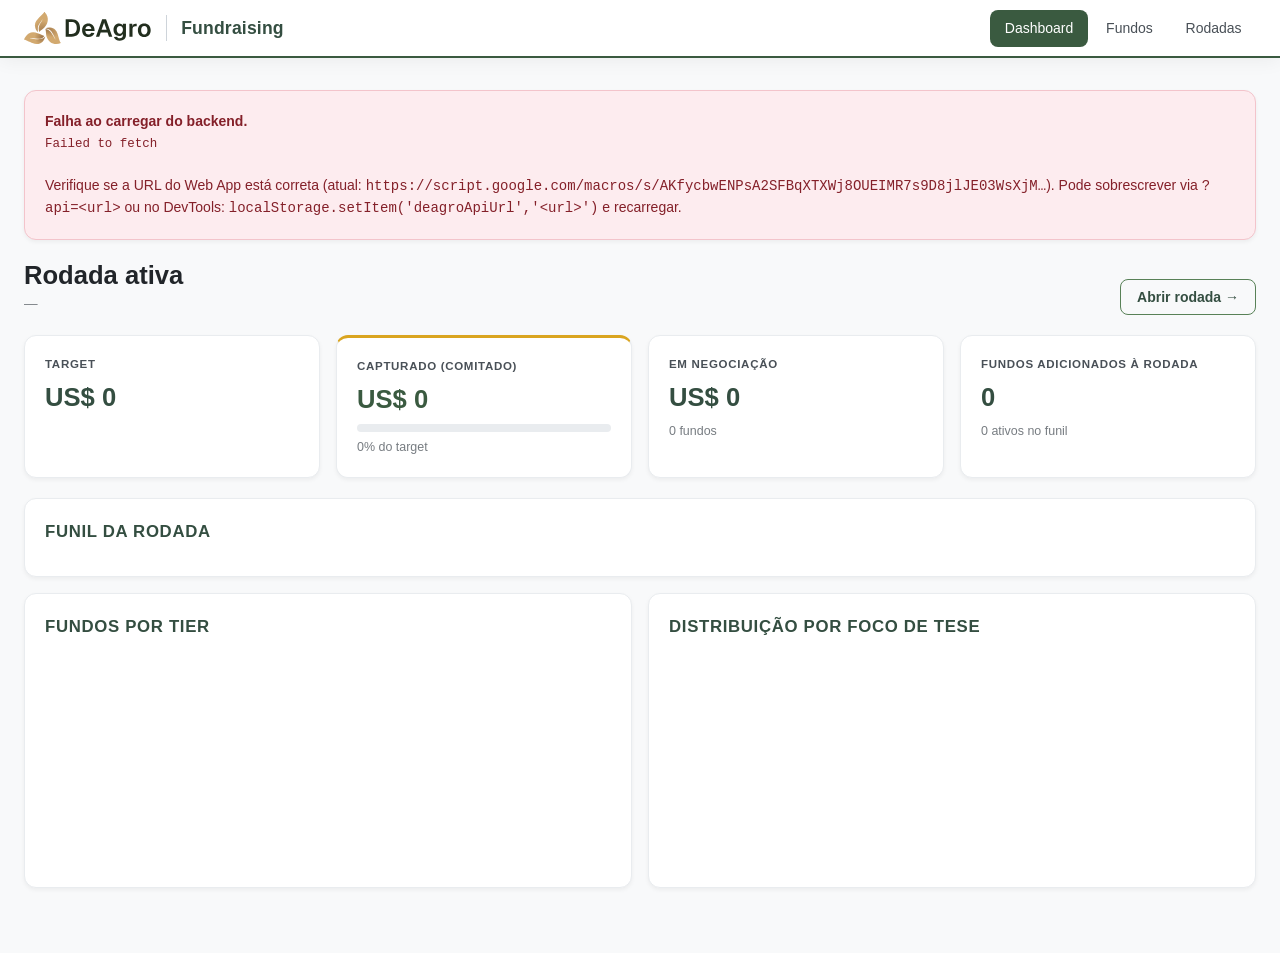
<file: docs/index.html>
<!doctype html>
<html lang="pt-br">
<head>
<meta charset="utf-8" />
<meta name="viewport" content="width=device-width,initial-scale=1" />
<title>DeAgro · Fundraising CRM</title>
<link rel="icon" type="image/svg+xml" href="./assets/favicon.svg" />
<link rel="stylesheet" href="./styles.css" />
</head>
<body>
  <header class="header">
    <div class="container header-content">
      <div class="logo-container">
        <img src="./assets/logo.svg" alt="DeAgro" class="logo-img" />
        <span class="logo-suffix">Fundraising</span>
      </div>
      <nav class="nav-links">
        <a href="#dashboard" class="nav-link active" data-view="dashboard">Dashboard</a>
        <a href="#funds" class="nav-link" data-view="funds">Fundos</a>
        <a href="#rounds" class="nav-link" data-view="rounds">Rodadas</a>
      </nav>
    </div>
  </header>

  <main class="container app">

    <!-- =================== DASHBOARD =================== -->
    <section id="view-dashboard" class="view">
      <div class="view-header">
        <div>
          <h2 id="dash-round-name">Rodada ativa</h2>
          <p class="muted" id="dash-round-meta">—</p>
        </div>
        <button class="btn-ghost" id="dash-open-round">Abrir rodada →</button>
      </div>

      <!-- KPIs principais -->
      <div class="kpi-grid">
        <div class="card kpi">
          <div class="kpi__label">Target</div>
          <div class="kpi__value" id="kpi-target">US$ 0</div>
        </div>
        <div class="card kpi kpi--accent">
          <div class="kpi__label">Capturado (comitado)</div>
          <div class="kpi__value" id="kpi-committed">US$ 0</div>
          <div class="bar bar--sm"><div class="bar__fill" id="kpi-bar"></div></div>
          <div class="kpi__sub muted" id="kpi-pct">0% do target</div>
        </div>
        <div class="card kpi">
          <div class="kpi__label">Em negociação</div>
          <div class="kpi__value" id="kpi-pipeline">US$ 0</div>
          <div class="kpi__sub muted" id="kpi-pipeline-n">0 fundos</div>
        </div>
        <div class="card kpi">
          <div class="kpi__label">Fundos adicionados à rodada</div>
          <div class="kpi__value" id="kpi-universe">0</div>
          <div class="kpi__sub muted" id="kpi-active">0 ativos no funil</div>
        </div>
      </div>

      <!-- Funil (linha inteira) -->
      <div class="card">
        <h3>Funil da rodada</h3>
        <div class="funnel-wrap">
          <div class="funnel-shape" id="funnel-shape"></div>
          <div class="funnel-side" id="funnel-side"></div>
        </div>
      </div>

      <!-- Pizza + Distribuição (mesma linha) -->
      <div class="dash-row dash-row--equal" style="margin-top:1rem">
        <div class="card card--center">
          <h3>Fundos por tier</h3>
          <div class="pie-wrap">
            <svg viewBox="0 0 200 200" id="pie-tier" class="pie"></svg>
            <ul class="legend" id="pie-tier-legend"></ul>
          </div>
        </div>
        <div class="card">
          <h3>Distribuição por foco de tese</h3>
          <div class="bars" id="focus-bars"></div>
        </div>
      </div>
    </section>

    <!-- =================== FUNDS =================== -->
    <section id="view-funds" class="view hidden">
      <div class="view-header">
        <div>
          <h2>Fundos</h2>
          <p class="muted">Clique numa linha para abrir o card · filtre por tier, foco, geografia ou status</p>
        </div>
        <button class="btn-primary" id="new-fund-btn">+ Novo fundo</button>
      </div>

      <div class="tabs" id="tier-tabs">
        <button class="tab active" data-tier="all">Todos</button>
        <button class="tab" data-tier="1">Tier 1</button>
        <button class="tab" data-tier="2">Tier 2</button>
        <button class="tab" data-tier="3">Tier 3</button>
      </div>

      <div class="filters card">
        <input id="filter-q" type="search" placeholder="Buscar nome ou tese…" />
        <select id="filter-focus">
          <option value="">Foco (todos)</option>
          <option>Impacto</option>
          <option>Tech</option>
          <option>Blockchain</option>
          <option>Crypto</option>
        </select>
        <select id="filter-latam">
          <option value="">LATAM (todos)</option>
          <option value="yes">Sim</option>
          <option value="no">Não</option>
        </select>
        <select id="filter-status">
          <option value="">Status (todos)</option>
        </select>
        <button class="btn-ghost" id="clear-filters">Limpar</button>
      </div>

      <div class="table-wrap">
        <div class="table-scroll">
          <table class="funds-table">
            <thead>
              <tr>
                <th class="sortable" data-sort="name">Fundo <span class="sort-ind"></span></th>
                <th class="sortable" data-sort="tier">Tier <span class="sort-ind"></span></th>
                <th>Foco</th>
                <th>LATAM</th>
                <th>Status</th>
                <th class="right sortable" data-sort="proposed_ticket">Proposto <span class="sort-ind"></span></th>
                <th class="right sortable" data-sort="committed_ticket">Comitado <span class="sort-ind"></span></th>
                <th>Tese</th>
              </tr>
            </thead>
            <tbody id="funds-tbody"></tbody>
          </table>
          <div id="empty-state" class="empty hidden">Nenhum fundo bate com os filtros.</div>
        </div>
        <div class="pagination" id="funds-pagination"></div>
      </div>
    </section>

    <!-- =================== ROUNDS LIST =================== -->
    <section id="view-rounds" class="view hidden">
      <div class="view-header">
        <div>
          <h2>Rodadas</h2>
          <p class="muted">CRUD de rodadas · clique para abrir o detalhe</p>
        </div>
        <button class="btn-primary" id="new-round-btn">+ Nova rodada</button>
      </div>
      <div class="table-wrap">
        <div class="table-scroll" style="border-radius:var(--radius-lg);border-bottom:1px solid var(--primary-light)">
          <table class="funds-table" style="min-width:0">
            <thead>
              <tr><th>Nome</th><th class="right">Target</th><th class="right">Comitado</th><th>Status</th><th>Aberta em</th></tr>
            </thead>
            <tbody id="rounds-tbody"></tbody>
          </table>
        </div>
      </div>
    </section>

    <!-- =================== ROUND DETAIL =================== -->
    <section id="view-round-detail" class="view hidden">
      <div class="view-header">
        <div>
          <button class="btn-ghost btn--inline" id="back-to-rounds">← Rodadas</button>
          <h2 id="rd-name" style="margin-top:.25rem">Rodada</h2>
          <p class="muted" id="rd-meta">—</p>
        </div>
        <div style="display:flex;gap:.5rem">
          <button class="btn-primary" id="add-funds-btn">Gerenciar fundos da rodada</button>
          <button class="btn-secondary" id="edit-round-btn">Editar rodada</button>
        </div>
      </div>

      <div class="round-progress card card--bordered">
        <div class="round-progress__row">
          <div><div class="muted">Target</div><div class="big" id="rd-target">US$ 0</div></div>
          <div><div class="muted">Comitado</div><div class="big" id="rd-committed">US$ 0</div></div>
          <div><div class="muted">Em negociação</div><div class="big" id="rd-pipeline">US$ 0</div></div>
          <div><div class="muted">% rodada</div><div class="big" id="rd-pct">0%</div></div>
        </div>
        <div class="bar"><div class="bar__fill" id="rd-bar"></div></div>
        <div class="tier-split" id="rd-tier-split"></div>
      </div>

      <div class="card card--bordered round-meta">
        <div class="round-meta__row">
          <div>
            <div class="kpi__label">Documento</div>
            <div id="rd-documento" class="round-meta__val">—</div>
          </div>
          <div>
            <div class="kpi__label">Equity esperado</div>
            <div id="rd-equity" class="round-meta__val">—</div>
          </div>
        </div>
        <div>
          <div class="kpi__label">Estratégia</div>
          <p id="rd-estrategia" class="round-meta__text">—</p>
        </div>
      </div>

      <h3 style="margin-top:2rem">Pipeline</h3>
      <p class="muted" style="margin-top:-.25rem;margin-bottom:1rem">Cards coloridos por tier · arraste mentalmente pelas colunas conforme o status evolui</p>
      <div class="kanban" id="kanban"></div>
    </section>
  </main>

  <!-- =================== MODAL FUNDO =================== -->
  <div class="modal hidden" id="fund-modal">
    <div class="modal__backdrop" data-close></div>
    <div class="modal__panel">
      <div class="modal__header">
        <h3 id="fund-modal-title">Fundo</h3>
        <button class="icon-btn" data-close>×</button>
      </div>
      <form id="fund-form" class="modal__form">
        <div class="modal__body">
        <input type="hidden" name="id" />
        <div class="grid-2">
          <label>Nome
            <input name="name" required />
          </label>
          <label>Website
            <input name="website" type="url" placeholder="https://…" />
          </label>
          <label>Tier
            <select name="tier" required>
              <option value="1">Tier 1</option>
              <option value="2">Tier 2</option>
              <option value="3">Tier 3</option>
            </select>
          </label>
          <label>Localização
            <input name="location" placeholder="São Paulo, BR" />
          </label>
          <label>Formato de trabalho
            <select name="work_format">
              <option value="">—</option>
              <option>Lead</option>
              <option>Follow</option>
              <option>SAFE only</option>
              <option>Equity</option>
              <option>Token / SAFT</option>
            </select>
          </label>
          <label>Status
            <select name="status"></select>
          </label>
          <label>Ticket proposto (US$)
            <input name="proposed_ticket" type="number" min="0" step="1000" />
          </label>
          <label>Ticket comitado (US$)
            <input name="committed_ticket" type="number" min="0" step="1000" />
          </label>
        </div>

        <fieldset class="focus-fs">
          <legend>Foco</legend>
          <label class="chk"><input type="checkbox" name="focus" value="Impacto" /> Impacto</label>
          <label class="chk"><input type="checkbox" name="focus" value="Tech" /> Tech</label>
          <label class="chk"><input type="checkbox" name="focus" value="Blockchain" /> Blockchain</label>
          <label class="chk"><input type="checkbox" name="focus" value="Crypto" /> Crypto</label>
          <label class="chk"><input type="checkbox" name="latam" /> LATAM</label>
        </fieldset>

        <label>Tese
          <textarea name="thesis" rows="2" placeholder="Tese principal do fundo"></textarea>
        </label>

        <div class="form-section">
          <div class="form-section__title">Contato</div>
          <div class="grid-3">
            <label>Nome
              <input name="contact_name" placeholder="Pessoa de contato" />
            </label>
            <label>Telefone
              <input name="contact_phone" type="tel" placeholder="+55 11 99999-0000" />
            </label>
            <label>E-mail
              <input name="contact_email" type="email" placeholder="contato@fundo.com" />
            </label>
          </div>
        </div>

        <div class="grid-2">
          <label>Observação DeAgro
            <textarea name="notes_deagro" rows="3" placeholder="Notas da DeAgro"></textarea>
          </label>
          <label>Observação Advisor
            <textarea name="notes_advisor" rows="3" placeholder="Notas do advisor"></textarea>
          </label>
        </div>
        </div><!-- /modal__body -->

        <div class="modal__footer">
          <button type="button" class="btn-ghost" data-close>Fechar</button>
          <button type="button" class="btn-danger hidden" id="delete-fund-btn">Excluir</button>
          <button type="button" class="btn-secondary" id="edit-mode-btn">Editar</button>
          <button type="submit" class="btn-primary hidden" id="save-fund-btn">Salvar</button>
        </div>
      </form>
    </div>
  </div>

  <!-- =================== MODAL RODADA =================== -->
  <div class="modal hidden" id="round-modal">
    <div class="modal__backdrop" data-close></div>
    <div class="modal__panel">
      <div class="modal__header">
        <h3 id="round-modal-title">Nova rodada</h3>
        <button class="icon-btn" data-close>×</button>
      </div>
      <form id="round-form" class="modal__form">
        <div class="modal__body">
        <input type="hidden" name="id" />
        <label>Nome
          <input name="name" required placeholder="Seed 2026" />
        </label>
        <div class="grid-2">
          <label>Target (US$)
            <input name="target" type="number" min="0" step="1000" required />
          </label>
          <label>Status
            <select name="status">
              <option value="open">Aberta</option>
              <option value="closed">Fechada</option>
            </select>
          </label>
          <label>Equity esperado (% diluição)
            <input name="equity_esperado" type="number" min="0" max="100" step="0.1" placeholder="ex.: 15" />
          </label>
          <fieldset class="focus-fs" style="margin:0">
            <legend>Documento</legend>
            <label class="chk"><input type="checkbox" name="documento" value="SAFE" /> SAFE</label>
            <label class="chk"><input type="checkbox" name="documento" value="SAFT" /> SAFT</label>
          </fieldset>
        </div>
        <label>Estratégia
          <textarea name="estrategia" rows="3" placeholder="Estratégia da rodada (tese, narrativa para fundos, prioridades)…"></textarea>
        </label>
        </div><!-- /modal__body -->
        <div class="modal__footer">
          <button type="button" class="btn-ghost" data-close>Cancelar</button>
          <button type="submit" class="btn-primary">Salvar</button>
        </div>
      </form>
    </div>
  </div>

  <!-- =================== MODAL ADD FUNDS =================== -->
  <div class="modal hidden" id="add-funds-modal">
    <div class="modal__backdrop" data-close></div>
    <div class="modal__panel modal__panel--wide">
      <div class="modal__header">
        <h3>Gerenciar fundos da rodada</h3>
        <button class="icon-btn" data-close>×</button>
      </div>
      <div class="modal__body">
        <div class="filters" style="margin-bottom:.5rem;padding:.6rem .8rem">
          <input id="add-q" type="search" placeholder="Buscar nome…" />
          <select id="add-tier">
            <option value="">Tier (todos)</option>
            <option value="1">Tier 1</option>
            <option value="2">Tier 2</option>
            <option value="3">Tier 3</option>
          </select>
          <span class="muted" id="add-count">—</span>
        </div>
        <div class="add-list" id="add-list"></div>
      </div>
      <div class="modal__footer modal__footer--split">
        <button type="button" class="btn-ghost" data-close>Cancelar</button>
        <button type="button" class="btn-primary btn--lg" id="add-confirm" disabled>Salvar alterações</button>
      </div>
    </div>
  </div>

  <script src="./app.js"></script>
</body>
</html>
</file>
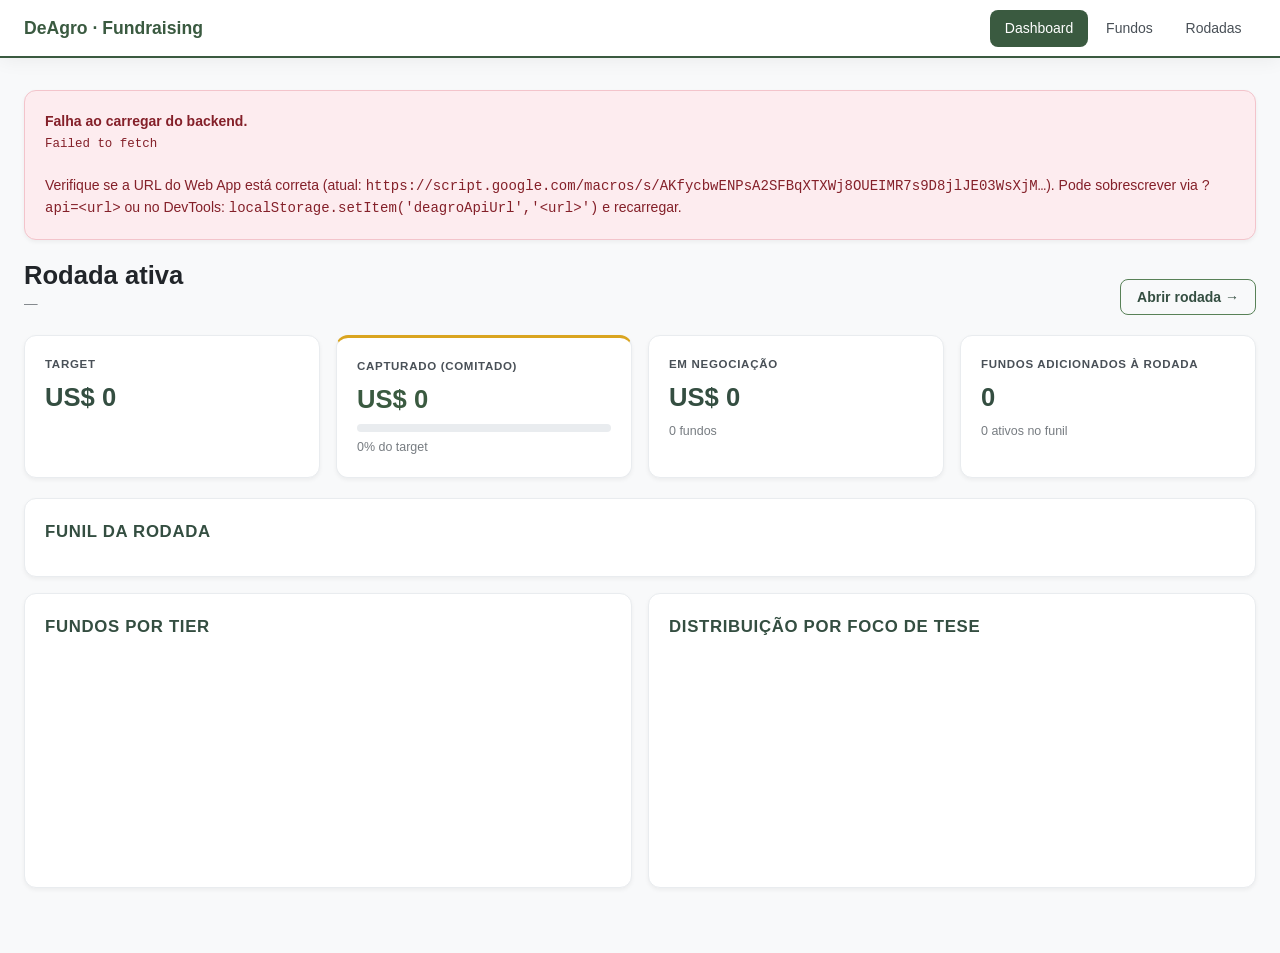
<file: mock/index.html>
<!doctype html>
<html lang="pt-br">
<head>
<meta charset="utf-8" />
<meta name="viewport" content="width=device-width,initial-scale=1" />
<title>DeAgro · Fundraising CRM</title>
<link rel="stylesheet" href="./styles.css" />
</head>
<body>
  <header class="header">
    <div class="container header-content">
      <div class="logo-container">
        <span class="logo">DeAgro · Fundraising</span>
      </div>
      <nav class="nav-links">
        <a href="#dashboard" class="nav-link active" data-view="dashboard">Dashboard</a>
        <a href="#funds" class="nav-link" data-view="funds">Fundos</a>
        <a href="#rounds" class="nav-link" data-view="rounds">Rodadas</a>
      </nav>
    </div>
  </header>

  <main class="container app">

    <!-- =================== DASHBOARD =================== -->
    <section id="view-dashboard" class="view">
      <div class="view-header">
        <div>
          <h2 id="dash-round-name">Rodada ativa</h2>
          <p class="muted" id="dash-round-meta">—</p>
        </div>
        <button class="btn-ghost" id="dash-open-round">Abrir rodada →</button>
      </div>

      <!-- KPIs principais -->
      <div class="kpi-grid">
        <div class="card kpi">
          <div class="kpi__label">Target</div>
          <div class="kpi__value" id="kpi-target">US$ 0</div>
        </div>
        <div class="card kpi kpi--accent">
          <div class="kpi__label">Capturado (comitado)</div>
          <div class="kpi__value" id="kpi-committed">US$ 0</div>
          <div class="bar bar--sm"><div class="bar__fill" id="kpi-bar"></div></div>
          <div class="kpi__sub muted" id="kpi-pct">0% do target</div>
        </div>
        <div class="card kpi">
          <div class="kpi__label">Em negociação</div>
          <div class="kpi__value" id="kpi-pipeline">US$ 0</div>
          <div class="kpi__sub muted" id="kpi-pipeline-n">0 fundos</div>
        </div>
        <div class="card kpi">
          <div class="kpi__label">Fundos adicionados à rodada</div>
          <div class="kpi__value" id="kpi-universe">0</div>
          <div class="kpi__sub muted" id="kpi-active">0 ativos no funil</div>
        </div>
      </div>

      <!-- Funil (linha inteira) -->
      <div class="card">
        <h3>Funil da rodada</h3>
        <div class="funnel-wrap">
          <div class="funnel-shape" id="funnel-shape"></div>
          <div class="funnel-side" id="funnel-side"></div>
        </div>
      </div>

      <!-- Pizza + Distribuição (mesma linha) -->
      <div class="dash-row dash-row--equal" style="margin-top:1rem">
        <div class="card card--center">
          <h3>Fundos por tier</h3>
          <div class="pie-wrap">
            <svg viewBox="0 0 200 200" id="pie-tier" class="pie"></svg>
            <ul class="legend" id="pie-tier-legend"></ul>
          </div>
        </div>
        <div class="card">
          <h3>Distribuição por foco de tese</h3>
          <div class="bars" id="focus-bars"></div>
        </div>
      </div>
    </section>

    <!-- =================== FUNDS =================== -->
    <section id="view-funds" class="view hidden">
      <div class="view-header">
        <div>
          <h2>Fundos</h2>
          <p class="muted">Clique numa linha para abrir o card · filtre por tier, foco, geografia ou status</p>
        </div>
        <button class="btn-primary" id="new-fund-btn">+ Novo fundo</button>
      </div>

      <div class="tabs" id="tier-tabs">
        <button class="tab active" data-tier="all">Todos</button>
        <button class="tab" data-tier="1">Tier 1</button>
        <button class="tab" data-tier="2">Tier 2</button>
        <button class="tab" data-tier="3">Tier 3</button>
      </div>

      <div class="filters card">
        <input id="filter-q" type="search" placeholder="Buscar nome ou tese…" />
        <select id="filter-focus">
          <option value="">Foco (todos)</option>
          <option>Impacto</option>
          <option>Tech</option>
          <option>Blockchain</option>
          <option>Crypto</option>
        </select>
        <select id="filter-latam">
          <option value="">LATAM (todos)</option>
          <option value="yes">Sim</option>
          <option value="no">Não</option>
        </select>
        <select id="filter-status">
          <option value="">Status (todos)</option>
        </select>
        <button class="btn-ghost" id="clear-filters">Limpar</button>
      </div>

      <div class="table-wrap card card--bordered">
        <div class="table-scroll">
          <table class="funds-table">
            <thead>
              <tr>
                <th class="sortable" data-sort="name">Fundo <span class="sort-ind"></span></th>
                <th class="sortable" data-sort="tier">Tier <span class="sort-ind"></span></th>
                <th>Foco</th>
                <th>LATAM</th>
                <th>Status</th>
                <th class="right sortable" data-sort="proposed_ticket">Proposto <span class="sort-ind"></span></th>
                <th class="right sortable" data-sort="committed_ticket">Comitado <span class="sort-ind"></span></th>
                <th>Tese</th>
              </tr>
            </thead>
            <tbody id="funds-tbody"></tbody>
          </table>
          <div id="empty-state" class="empty hidden">Nenhum fundo bate com os filtros.</div>
        </div>
        <div class="pagination" id="funds-pagination"></div>
      </div>
    </section>

    <!-- =================== ROUNDS LIST =================== -->
    <section id="view-rounds" class="view hidden">
      <div class="view-header">
        <div>
          <h2>Rodadas</h2>
          <p class="muted">CRUD de rodadas · clique para abrir o detalhe</p>
        </div>
        <button class="btn-primary" id="new-round-btn">+ Nova rodada</button>
      </div>
      <div class="table-wrap card card--bordered">
        <table class="funds-table">
          <thead>
            <tr><th>Nome</th><th class="right">Target</th><th class="right">Comitado</th><th>Status</th><th>Aberta em</th></tr>
          </thead>
          <tbody id="rounds-tbody"></tbody>
        </table>
      </div>
    </section>

    <!-- =================== ROUND DETAIL =================== -->
    <section id="view-round-detail" class="view hidden">
      <div class="view-header">
        <div>
          <button class="btn-ghost btn--inline" id="back-to-rounds">← Rodadas</button>
          <h2 id="rd-name" style="margin-top:.25rem">Rodada</h2>
          <p class="muted" id="rd-meta">—</p>
        </div>
        <div style="display:flex;gap:.5rem">
          <button class="btn-primary" id="add-funds-btn">Gerenciar fundos da rodada</button>
          <button class="btn-secondary" id="edit-round-btn">Editar rodada</button>
        </div>
      </div>

      <div class="round-progress card card--bordered">
        <div class="round-progress__row">
          <div><div class="muted">Target</div><div class="big" id="rd-target">US$ 0</div></div>
          <div><div class="muted">Comitado</div><div class="big" id="rd-committed">US$ 0</div></div>
          <div><div class="muted">Em negociação</div><div class="big" id="rd-pipeline">US$ 0</div></div>
          <div><div class="muted">% rodada</div><div class="big" id="rd-pct">0%</div></div>
        </div>
        <div class="bar"><div class="bar__fill" id="rd-bar"></div></div>
        <div class="tier-split" id="rd-tier-split"></div>
      </div>

      <div class="card card--bordered round-meta">
        <div class="round-meta__row">
          <div>
            <div class="kpi__label">Documento</div>
            <div id="rd-documento" class="round-meta__val">—</div>
          </div>
          <div>
            <div class="kpi__label">Equity esperado</div>
            <div id="rd-equity" class="round-meta__val">—</div>
          </div>
        </div>
        <div>
          <div class="kpi__label">Estratégia</div>
          <p id="rd-estrategia" class="round-meta__text">—</p>
        </div>
      </div>

      <h3 style="margin-top:2rem">Pipeline</h3>
      <p class="muted" style="margin-top:-.25rem;margin-bottom:1rem">Cards coloridos por tier · arraste mentalmente pelas colunas conforme o status evolui</p>
      <div class="kanban" id="kanban"></div>
    </section>
  </main>

  <!-- =================== MODAL FUNDO =================== -->
  <div class="modal hidden" id="fund-modal">
    <div class="modal__backdrop" data-close></div>
    <div class="modal__panel">
      <div class="modal__header">
        <h3 id="fund-modal-title">Fundo</h3>
        <button class="icon-btn" data-close>×</button>
      </div>
      <form id="fund-form" class="modal__body">
        <input type="hidden" name="id" />
        <div class="grid-2">
          <label>Nome
            <input name="name" required />
          </label>
          <label>Website
            <input name="website" type="url" placeholder="https://…" />
          </label>
          <label>Tier
            <select name="tier" required>
              <option value="1">Tier 1</option>
              <option value="2">Tier 2</option>
              <option value="3">Tier 3</option>
            </select>
          </label>
          <label>Localização
            <input name="location" placeholder="São Paulo, BR" />
          </label>
          <label>Formato de trabalho
            <select name="work_format">
              <option value="">—</option>
              <option>Lead</option>
              <option>Follow</option>
              <option>SAFE only</option>
              <option>Equity</option>
              <option>Token / SAFT</option>
            </select>
          </label>
          <label>Status
            <select name="status"></select>
          </label>
          <label>Ticket proposto (US$)
            <input name="proposed_ticket" type="number" min="0" step="1000" />
          </label>
          <label>Ticket comitado (US$)
            <input name="committed_ticket" type="number" min="0" step="1000" />
          </label>
        </div>

        <fieldset class="focus-fs">
          <legend>Foco</legend>
          <label class="chk"><input type="checkbox" name="focus" value="Impacto" /> Impacto</label>
          <label class="chk"><input type="checkbox" name="focus" value="Tech" /> Tech</label>
          <label class="chk"><input type="checkbox" name="focus" value="Blockchain" /> Blockchain</label>
          <label class="chk"><input type="checkbox" name="focus" value="Crypto" /> Crypto</label>
          <label class="chk"><input type="checkbox" name="latam" /> LATAM</label>
        </fieldset>

        <label>Tese
          <textarea name="thesis" rows="2" placeholder="Tese principal do fundo"></textarea>
        </label>
        <div class="grid-2">
          <label>Observação DeAgro
            <textarea name="notes_deagro" rows="3" placeholder="Notas da DeAgro"></textarea>
          </label>
          <label>Observação Advisor
            <textarea name="notes_advisor" rows="3" placeholder="Notas do advisor"></textarea>
          </label>
        </div>

        <div class="modal__footer">
          <button type="button" class="btn-ghost" data-close>Fechar</button>
          <button type="button" class="btn-danger hidden" id="delete-fund-btn">Excluir</button>
          <button type="button" class="btn-secondary" id="edit-mode-btn">Editar</button>
          <button type="submit" class="btn-primary hidden" id="save-fund-btn">Salvar</button>
        </div>
      </form>
    </div>
  </div>

  <!-- =================== MODAL RODADA =================== -->
  <div class="modal hidden" id="round-modal">
    <div class="modal__backdrop" data-close></div>
    <div class="modal__panel">
      <div class="modal__header">
        <h3 id="round-modal-title">Nova rodada</h3>
        <button class="icon-btn" data-close>×</button>
      </div>
      <form id="round-form" class="modal__body">
        <input type="hidden" name="id" />
        <label>Nome
          <input name="name" required placeholder="Seed 2026" />
        </label>
        <div class="grid-2">
          <label>Target (US$)
            <input name="target" type="number" min="0" step="1000" required />
          </label>
          <label>Status
            <select name="status">
              <option value="open">Aberta</option>
              <option value="closed">Fechada</option>
            </select>
          </label>
          <label>Equity esperado (% diluição)
            <input name="equity_esperado" type="number" min="0" max="100" step="0.1" placeholder="ex.: 15" />
          </label>
          <fieldset class="focus-fs" style="margin:0">
            <legend>Documento</legend>
            <label class="chk"><input type="checkbox" name="documento" value="SAFE" /> SAFE</label>
            <label class="chk"><input type="checkbox" name="documento" value="SAFT" /> SAFT</label>
          </fieldset>
        </div>
        <label>Estratégia
          <textarea name="estrategia" rows="3" placeholder="Estratégia da rodada (tese, narrativa para fundos, prioridades)…"></textarea>
        </label>
        <div class="modal__footer">
          <button type="button" class="btn-ghost" data-close>Cancelar</button>
          <button type="submit" class="btn-primary">Salvar</button>
        </div>
      </form>
    </div>
  </div>

  <!-- =================== MODAL ADD FUNDS =================== -->
  <div class="modal hidden" id="add-funds-modal">
    <div class="modal__backdrop" data-close></div>
    <div class="modal__panel modal__panel--wide">
      <div class="modal__header">
        <h3>Gerenciar fundos da rodada</h3>
        <button class="icon-btn" data-close>×</button>
      </div>
      <div class="modal__body">
        <div class="filters" style="margin-bottom:.5rem;padding:.6rem .8rem">
          <input id="add-q" type="search" placeholder="Buscar nome…" />
          <select id="add-tier">
            <option value="">Tier (todos)</option>
            <option value="1">Tier 1</option>
            <option value="2">Tier 2</option>
            <option value="3">Tier 3</option>
          </select>
          <span class="muted" id="add-count">—</span>
        </div>
        <div class="add-list" id="add-list"></div>
      </div>
      <div class="modal__footer modal__footer--split">
        <button type="button" class="btn-ghost" data-close>Cancelar</button>
        <button type="button" class="btn-primary btn--lg" id="add-confirm" disabled>Salvar alterações</button>
      </div>
    </div>
  </div>

  <script src="./app.js"></script>
</body>
</html>
</file>
<file: docs/styles.css>
/* DeAgro Fundraising CRM — paleta de main.css */
:root {
  --primary-color:#3A5A40;
  --primary-light:#588157;
  --primary-dark:#344E41;
  --secondary-color:#DAA520;
  --secondary-light:#F2D091;
  --secondary-dark:#B8860B;
  --accent-blue:#0077B6;
  --background-color:#FFFFFF;
  --off-white:#F8F9FA;
  --light-gray:#E9ECEF;
  --medium-gray:#CED4DA;
  --dark-gray:#495057;
  --black:#212529;
  --font-family:'Inter','Geist','Arial',sans-serif;
  --radius:8px;
  --radius-lg:12px;
  --shadow-sm:0 2px 4px rgba(0,0,0,.05);
  --shadow-md:0 4px 6px rgba(0,0,0,.1);
}
*{margin:0;padding:0;box-sizing:border-box}
html,body{height:100%}
body{
  font-family:var(--font-family);
  color:var(--dark-gray);
  background:var(--off-white);
  font-size:14px;
  line-height:1.5;
}
h2{font-size:1.6rem;color:var(--black);font-weight:700}
h3{font-size:1.05rem;color:var(--primary-dark);font-weight:700;margin-bottom:.75rem;text-transform:uppercase;letter-spacing:.04em}
.muted{color:var(--dark-gray);opacity:.75;font-size:.85rem}
.hidden{display:none !important}
.right{text-align:right}

.container{width:100%;max-width:1280px;margin:0 auto;padding:0 1.5rem}
.app{padding-top:90px;padding-bottom:3rem}

/* HEADER */
.header{
  position:fixed;top:0;left:0;width:100%;
  background:rgba(255,255,255,.98);
  backdrop-filter:blur(15px);
  box-shadow:0 2px 20px rgba(0,0,0,.06);
  border-bottom:2px solid var(--primary-color);
  z-index:1000;padding:.6rem 0;
}
.header-content{display:flex;justify-content:space-between;align-items:center}
.logo-container{display:flex;align-items:center;gap:.9rem}
.logo-img{height:32px;width:auto;display:block}
.logo-suffix{
  font-size:1.1rem;font-weight:600;color:var(--primary-dark);
  padding-left:.9rem;border-left:1px solid var(--medium-gray);
  letter-spacing:.01em;
}
.nav-links{display:flex;gap:.25rem}
.nav-links a{
  color:var(--dark-gray);text-decoration:none;font-weight:500;
  padding:.5rem .9rem;border-radius:var(--radius);
}
.nav-links a:hover{background:var(--off-white);color:var(--primary-color)}
.nav-links a.active{background:var(--primary-color);color:#fff}

/* VIEW HEADER */
.view-header{display:flex;justify-content:space-between;align-items:flex-end;margin-bottom:1.25rem;gap:1rem;flex-wrap:wrap}
.btn--inline{padding:.25rem .5rem;font-size:.8rem}

/* CARDS */
.card{background:#fff;border:1px solid var(--light-gray);border-radius:var(--radius-lg);box-shadow:var(--shadow-sm);padding:1.25rem}
.card--bordered{border:1px solid var(--primary-light);box-shadow:0 2px 8px rgba(58,90,64,.08)}

/* BUTTONS */
.btn-primary,.btn-secondary,.btn-ghost,.btn-danger{
  font-family:inherit;font-size:.875rem;font-weight:600;
  padding:.55rem 1rem;border-radius:var(--radius);cursor:pointer;border:1px solid transparent;
  transition:all .15s ease;
}
.btn-primary{background:var(--primary-color);color:#fff}
.btn-primary:hover{background:var(--primary-light)}
.btn-secondary{background:var(--secondary-color);color:var(--black)}
.btn-secondary:hover{background:var(--secondary-light)}
.btn-ghost{background:transparent;color:var(--primary-dark);border-color:var(--primary-light)}
.btn-ghost:hover{background:#eef3ef}
.btn-danger{background:#fff;color:#b00020;border-color:#f3c4cb}
.btn-danger:hover{background:#fdecef}
.icon-btn{background:none;border:none;font-size:1.5rem;line-height:1;color:var(--dark-gray);cursor:pointer;padding:.25rem .5rem;border-radius:var(--radius)}
.icon-btn:hover{background:var(--off-white)}

/* ===================== DASHBOARD ===================== */
.kpi-grid{display:grid;grid-template-columns:repeat(4,1fr);gap:1rem;margin-bottom:1.25rem}
.kpi{display:flex;flex-direction:column;gap:.35rem}
.kpi__label{font-size:.72rem;color:var(--dark-gray);text-transform:uppercase;letter-spacing:.06em;font-weight:600}
.kpi__value{font-size:1.6rem;font-weight:700;color:var(--primary-dark)}
.kpi__sub{font-size:.78rem}
.kpi--accent{border-top:3px solid var(--secondary-color)}
.kpi--accent .kpi__value{color:var(--primary-color)}

.dash-row{display:grid;grid-template-columns:1.4fr 1fr;gap:1rem;margin-bottom:1.25rem;align-items:stretch}
.dash-row--equal{grid-template-columns:1fr 1fr}
.card--center{display:flex;flex-direction:column}
.card--center .pie-wrap{flex:1}

/* ----- Funil em formato real ----- */
.funnel-wrap{display:grid;grid-template-columns:1fr 280px;gap:1.5rem;align-items:center}
.funnel-shape{display:flex;flex-direction:column;align-items:center;gap:5px;width:100%}
.funnel-band{
  height:42px;display:flex;align-items:center;justify-content:center;gap:.7rem;
  padding:0 2rem;color:#fff;font-weight:600;font-size:.88rem;line-height:1;
  clip-path: polygon(3% 0, 97% 0, 93% 100%, 7% 100%);
  background:linear-gradient(180deg,var(--primary-light),var(--primary-color));
  transition:width .3s;white-space:nowrap;
}
.funnel-band .lbl{opacity:.95}
.funnel-band .n{font-weight:800;font-variant-numeric:tabular-nums;background:rgba(255,255,255,.18);padding:.1rem .55rem;border-radius:99px;font-size:.82rem}
.funnel-band:nth-child(1){background:linear-gradient(180deg,#7aa282,#588157)}
.funnel-band:nth-child(2){background:linear-gradient(180deg,#6a9272,#4f7651)}
.funnel-band:nth-child(3){background:linear-gradient(180deg,#5a8364,#476a48)}
.funnel-band:nth-child(4){background:linear-gradient(180deg,#4d7757,#3f5f3f)}
.funnel-band:nth-child(5){background:linear-gradient(180deg,#3f6849,#365336)}
.funnel-band:nth-child(6){background:linear-gradient(180deg,#345a3e,#2d4a2d)}
.funnel-band:nth-child(7){background:linear-gradient(180deg,#2b4a32,#23391f)}

.funnel-side{display:flex;flex-direction:column;gap:.5rem;align-self:center}
.funnel-side__title{font-size:.7rem;font-weight:700;color:var(--dark-gray);text-transform:uppercase;letter-spacing:.05em;margin-bottom:.15rem}
.fs-row{
  display:flex;justify-content:space-between;align-items:center;
  padding:.5rem .8rem;border-radius:6px;
  background:#fdecef;border:1px solid #f3c4cb;color:#842029;
  font-size:.85rem;font-weight:700;
}
.fs-row .n{font-weight:800;background:#fff;color:#842029;padding:.05rem .6rem;border-radius:99px;border:1px solid #f3c4cb}

/* ----- Add funds modal ----- */
.add-list{
  max-height:55vh;overflow-y:auto;padding:.4rem;background:var(--off-white);
  border:1px solid var(--light-gray);border-radius:var(--radius);
  display:flex;flex-direction:column;gap:.3rem;
}
.modal__body .add-row{
  display:grid;grid-template-columns:22px 1fr;gap:.7rem;align-items:center;
  cursor:pointer;text-transform:none;letter-spacing:0;font-weight:400;color:var(--black);font-size:.85rem;
}
.add-row__cb{width:18px;height:18px;margin:0;accent-color:var(--primary-color);cursor:pointer}
.add-row__card{
  display:grid;grid-template-columns:minmax(160px,260px) 50px 1fr;gap:1rem;align-items:center;
  padding:.5rem .85rem;background:#fff;border:1px solid var(--light-gray);border-radius:6px;
  transition:all .12s;min-width:0;
}
.add-row:hover .add-row__card{border-color:var(--primary-light);background:#f4f8f5}
.add-row:has(.add-row__cb:checked) .add-row__card{border-color:var(--primary-color);background:#eef3ef;box-shadow:inset 3px 0 0 var(--primary-color)}
.add-row__name{font-weight:600;color:var(--black);overflow:hidden;text-overflow:ellipsis;white-space:nowrap}
.add-row__thesis{font-size:.78rem;color:var(--dark-gray);overflow:hidden;text-overflow:ellipsis;white-space:nowrap}

/* pie chart */
.pie-wrap{display:flex;gap:1rem;align-items:center;justify-content:center;flex:1;padding:.5rem 0}
.pie{width:200px;height:200px;flex-shrink:0}
.legend{list-style:none;display:flex;flex-direction:column;gap:.5rem;font-size:.92rem}
.legend li{display:flex;align-items:center;gap:.55rem}
.legend .sw{width:14px;height:14px;border-radius:3px;display:inline-block}

/* focus bars */
.bars{display:flex;flex-direction:column;gap:.5rem}
.bar-row{display:grid;grid-template-columns:120px 1fr 50px;align-items:center;gap:.75rem;font-size:.85rem}
.bar-row__bar{background:var(--light-gray);height:18px;border-radius:6px;overflow:hidden}
.bar-row__fill{height:100%;background:var(--primary-light);border-radius:6px}
.bar-row__n{text-align:right;font-weight:700;color:var(--primary-dark);font-variant-numeric:tabular-nums}

/* generic bars */
.bar{height:14px;background:var(--light-gray);border-radius:99px;overflow:hidden}
.bar--sm{height:8px}
.bar__fill{height:100%;background:linear-gradient(90deg,var(--primary-color),var(--secondary-color));width:0%;transition:width .4s}

/* big number */
.big{font-size:1.4rem;font-weight:700;color:var(--primary-dark)}

/* ===================== ROUND DETAIL ===================== */
.round-progress__row{display:grid;grid-template-columns:repeat(4,1fr);gap:1rem;margin-bottom:1rem}
.tier-split{display:flex;gap:1.5rem;margin-top:1rem;flex-wrap:wrap}
.tier-split .ts{font-size:.85rem;color:var(--dark-gray)}
.tier-split .ts b{color:var(--primary-dark)}

.round-meta{margin-top:1rem;display:flex;flex-direction:column;gap:1rem}
.round-meta__row{display:grid;grid-template-columns:1fr 1fr;gap:1rem}
.round-meta__val{font-size:1.1rem;font-weight:700;color:var(--primary-dark);margin-top:.2rem}
.round-meta__text{font-size:.9rem;color:var(--black);margin-top:.25rem;white-space:pre-wrap}

/* KANBAN */
.kanban{display:flex;flex-direction:column;gap:.75rem}
.kanban-row{display:grid;gap:.75rem}
.kanban-row.positives{grid-template-columns:repeat(7, minmax(160px, 1fr))}
.kanban-row.negatives{grid-template-columns:repeat(3, minmax(200px, 1fr));max-width:100%}
.k-col{
  background:#fff;border:1px solid var(--light-gray);border-top:3px solid var(--primary-light);
  border-radius:var(--radius);padding:.6rem;display:flex;flex-direction:column;gap:.5rem;
}
.k-col.is-neg{border-top-color:#c75c5c;background:#fff8f8}
.k-col__head{display:flex;justify-content:space-between;align-items:center;font-size:.72rem;font-weight:700;text-transform:uppercase;letter-spacing:.04em;color:var(--primary-dark)}
.k-col.is-neg .k-col__head{color:#842029}
.k-col__count{background:var(--off-white);border-radius:99px;padding:.05rem .5rem;color:var(--dark-gray)}
.k-col.is-neg .k-col__count{background:#fdecef;color:#842029}
.k-col__list{display:flex;flex-direction:column;gap:.4rem;max-height:360px;overflow-y:auto;padding-right:2px}
.k-col__list::-webkit-scrollbar{width:6px}
.k-col__list::-webkit-scrollbar-thumb{background:var(--medium-gray);border-radius:99px}
.k-card{
  background:#fff;border:1px solid var(--light-gray);border-left:4px solid var(--primary-light);
  border-radius:6px;padding:.55rem .65rem;cursor:pointer;transition:all .15s;
}
.k-card:hover{box-shadow:var(--shadow-md);transform:translateY(-1px)}
.k-card.tier-1{border-left-color:var(--secondary-color)}
.k-card.tier-2{border-left-color:var(--primary-light)}
.k-card.tier-3{border-left-color:var(--medium-gray)}
.k-card__name{font-size:.85rem;font-weight:600;color:var(--black)}
.k-card__sub{font-size:.72rem;color:var(--dark-gray);margin-top:.2rem}
.k-col__empty{font-size:.75rem;color:var(--medium-gray);text-align:center;padding:1rem 0}

@media (max-width:1024px){
  .kanban-row.positives{grid-template-columns:repeat(3, 1fr)}
  .kanban-row.negatives{grid-template-columns:repeat(3, 1fr);max-width:100%}
}

/* TABS — dourado DeAgro */
.tabs{display:flex;gap:.35rem;margin-bottom:1rem;border-bottom:2px solid var(--secondary-color);padding-bottom:0}
.tab{
  background:transparent;border:none;padding:.55rem 1.2rem;font-family:inherit;font-size:.9rem;
  color:var(--secondary-dark);cursor:pointer;border-bottom:3px solid transparent;margin-bottom:-2px;font-weight:600;
  border-radius:6px 6px 0 0;transition:all .15s;
}
.tab:hover{background:rgba(218,165,32,.12);color:var(--secondary-dark)}
.tab.active{background:var(--secondary-color);color:var(--primary-dark);border-bottom-color:var(--secondary-dark);font-weight:800;box-shadow:0 -2px 6px rgba(218,165,32,.25)}

/* FILTERS */
.filters{display:flex;gap:.6rem;flex-wrap:wrap;align-items:center;margin-bottom:1rem;padding:.75rem 1rem;border:1px solid var(--primary-light);background:#fff;border-radius:var(--radius)}
.modal__body .filters{margin-bottom:.5rem;background:var(--off-white)}
.filters input,.filters select{
  font-family:inherit;font-size:.85rem;
  padding:.45rem .65rem;border:1px solid var(--medium-gray);border-radius:var(--radius);
  background:#fff;color:var(--black);
}
.filters input:focus,.filters select:focus{outline:none;border-color:var(--primary-color);box-shadow:0 0 0 2px rgba(58,90,64,.15)}
.filters input[type=search]{min-width:220px;flex:1}

/* TABLE */
.table-wrap{padding:0;display:flex;flex-direction:column;border:none;box-shadow:var(--shadow-sm)}
.table-scroll{overflow-x:auto;overflow-y:auto;max-height:65vh;border:1px solid var(--primary-light);border-radius:var(--radius-lg) var(--radius-lg) 0 0;border-bottom:none}
.funds-table{width:100%;border-collapse:collapse;table-layout:auto;min-width:1200px}
.funds-table thead{position:sticky;top:0;z-index:2}
.funds-table th.sortable{cursor:pointer;user-select:none}
.funds-table th.sortable:hover{background:var(--primary-dark)}
.sort-ind{display:inline-block;width:10px;text-align:center;font-size:.7rem;opacity:.6}
.funds-table th.sort-asc .sort-ind::after{content:"▲";opacity:1}
.funds-table th.sort-desc .sort-ind::after{content:"▼";opacity:1}

/* PAGINATION */
.pagination{
  display:flex;justify-content:space-between;align-items:center;gap:.75rem;
  padding:.6rem 1rem;background:var(--off-white);
  border:1px solid var(--primary-light);border-top:1px solid var(--light-gray);
  border-radius:0 0 var(--radius-lg) var(--radius-lg);
  font-size:.82rem;color:var(--dark-gray);
}
.pagination__pages{display:flex;gap:.35rem;align-items:center}
.pagination button{
  font-family:inherit;font-size:.82rem;font-weight:600;
  padding:.3rem .7rem;border:1px solid var(--medium-gray);border-radius:6px;
  background:#fff;color:var(--primary-dark);cursor:pointer;
}
.pagination button:hover:not(:disabled){background:var(--off-white);border-color:var(--primary-color)}
.pagination button:disabled{opacity:.4;cursor:not-allowed}
.pagination button.active{background:var(--primary-color);color:#fff;border-color:var(--primary-color)}
.funds-table th,.funds-table td{
  text-align:left;padding:.7rem .9rem;border-bottom:1px solid var(--light-gray);font-size:.86rem;vertical-align:top;
  white-space:nowrap;
}
.funds-table td.cell-thesis{
  white-space:normal;font-size:.8rem;color:var(--dark-gray);
  min-width:340px;max-width:480px;line-height:1.4;
  display:-webkit-box;-webkit-line-clamp:3;-webkit-box-orient:vertical;overflow:hidden;
}
.funds-table th{background:var(--primary-color);color:#fff;font-weight:600;font-size:.74rem;text-transform:uppercase;letter-spacing:.04em;border-bottom:none}
.funds-table th.right,.funds-table td.right{text-align:right;font-variant-numeric:tabular-nums}
.funds-table tbody tr{cursor:pointer;transition:background .12s}
.funds-table tbody tr:hover td{background:#f4f8f5}
.funds-table td b{color:var(--black)}
.funds-table td .site-link{color:var(--accent-blue);margin-left:.3rem;text-decoration:none}

/* CHIPS */
.chip{display:inline-block;padding:.15rem .55rem;border-radius:99px;font-size:.7rem;font-weight:700;margin-right:.2rem;background:var(--light-gray);color:var(--dark-gray);letter-spacing:.02em}
.chip.tier-1{background:#fff3cd;color:#7a5b00}
.chip.tier-2{background:#d4e6d6;color:#1f4d2a}
.chip.tier-3{background:#e6e9ec;color:#495057}
.chip.focus-Impacto{background:#e8f3ea;color:#1f4d2a}
.chip.focus-Tech{background:#e1f0fa;color:#005577}
.chip.focus-Blockchain{background:#ede7fa;color:#4a2e8c}
.chip.focus-Crypto{background:#fde7d2;color:#8a4b00}
.chip.latam{background:#fff3cd;color:#7a5b00}

.status-pill{display:inline-block;padding:.2rem .55rem;border-radius:99px;font-size:.7rem;font-weight:700;white-space:nowrap}
.status-todo{background:#e9ecef;color:#495057}
.status-contacted{background:#d1ecf1;color:#0c5460}
.status-waiting{background:#fff3cd;color:#7a5b00}
.status-interest{background:#cfe2ff;color:#084298}
.status-discarded{background:#f8d7da;color:#842029}
.status-negotiation{background:#d4e6d6;color:#1f4d2a}
.status-committed{background:var(--primary-color);color:#fff}
.status-closed{background:var(--primary-dark);color:#fff}
.status-stalled{background:#e2e3e5;color:#495057}

/* MODAL */
.modal{position:fixed;inset:0;z-index:2000;display:flex;align-items:center;justify-content:center}
.modal__backdrop{position:absolute;inset:0;background:rgba(33,37,41,.55)}
.modal__panel{position:relative;background:#fff;border-radius:var(--radius-lg);width:min(720px,92vw);max-height:90vh;display:flex;flex-direction:column;box-shadow:0 25px 50px rgba(0,0,0,.25);overflow:hidden;border:2px solid var(--primary-color)}
.modal__panel.small{width:min(440px,92vw)}
.modal__panel--wide{width:min(900px,94vw)}
.modal__header{
  display:flex;justify-content:space-between;align-items:center;
  padding:.85rem 1.25rem;background:var(--primary-color);color:#fff;
  border-bottom:1px solid var(--primary-dark);
}
.modal__header h3{margin:0;color:var(--secondary-color);font-size:1rem;letter-spacing:.06em}
.modal__header .icon-btn{color:var(--secondary-light);font-size:1.6rem}
.modal__header .icon-btn:hover{background:rgba(255,255,255,.12);color:var(--secondary-color)}
.modal__form{display:flex;flex-direction:column;flex:1;min-height:0;overflow:hidden}
.modal__body{padding:1.25rem;overflow:auto;display:flex;flex-direction:column;gap:.85rem;flex:1;min-height:0}
.modal__footer{display:flex;gap:.5rem;justify-content:flex-end;border-top:1px solid var(--light-gray);padding:.85rem 1.25rem;margin-top:0;background:var(--off-white);flex-shrink:0}
.modal__footer--split{justify-content:space-between}
.btn--lg{padding:.7rem 1.5rem;font-size:.95rem}

/* Spinner em botão durante ação async */
.spinner{
  display:inline-block;width:12px;height:12px;
  border:2px solid currentColor;border-right-color:transparent;border-radius:50%;
  margin-right:.5rem;vertical-align:-2px;opacity:.85;
  animation:spin .7s linear infinite;
}
@keyframes spin{to{transform:rotate(360deg)}}
button:disabled{cursor:wait}

.grid-2{display:grid;grid-template-columns:1fr 1fr;gap:.85rem}
.grid-3{display:grid;grid-template-columns:1fr 1fr 1fr;gap:.85rem}
.form-section{display:flex;flex-direction:column;gap:.55rem;border-top:1px solid var(--light-gray);padding-top:.85rem;margin-top:.25rem}
.form-section__title{font-size:.72rem;color:var(--primary-dark);font-weight:700;text-transform:uppercase;letter-spacing:.04em}
.modal__body label{display:flex;flex-direction:column;font-size:.72rem;color:var(--primary-dark);font-weight:700;text-transform:uppercase;letter-spacing:.04em;gap:.25rem}
.modal__body input,.modal__body select,.modal__body textarea{
  font-family:inherit;font-size:.9rem;font-weight:400;text-transform:none;letter-spacing:0;
  padding:.5rem .65rem;border:1px solid var(--medium-gray);border-radius:var(--radius);
  background:#fff;color:var(--black);width:100%;
}
.modal__body input:focus,.modal__body select:focus,.modal__body textarea:focus{outline:none;border-color:var(--primary-color);box-shadow:0 0 0 2px rgba(58,90,64,.15)}
.modal__body textarea{resize:vertical}
.modal__body.is-readonly input,.modal__body.is-readonly select,.modal__body.is-readonly textarea{
  background:var(--off-white);border-color:var(--light-gray);pointer-events:none;
}
.modal__body.is-readonly fieldset .chk{pointer-events:none;opacity:.85}
.focus-fs{border:1px solid var(--light-gray);border-radius:var(--radius);padding:.6rem .8rem;display:flex;gap:1rem;flex-wrap:wrap}
.focus-fs legend{font-size:.72rem;color:var(--primary-dark);font-weight:700;text-transform:uppercase;padding:0 .3rem;letter-spacing:.04em}
.chk{display:flex !important;flex-direction:row !important;align-items:center;gap:.35rem;font-size:.85rem !important;text-transform:none !important;letter-spacing:0 !important;font-weight:500 !important;color:var(--black) !important}

.empty{padding:2rem;text-align:center;color:var(--dark-gray)}

@media (max-width:1024px){
  .kpi-grid{grid-template-columns:repeat(2,1fr)}
  .dash-row{grid-template-columns:1fr}
}
@media (max-width:768px){
  .round-progress__row{grid-template-columns:repeat(2,1fr)}
  .grid-2,.grid-3{grid-template-columns:1fr}
}
</file>
<file: mock/styles.css>
/* DeAgro Fundraising CRM — paleta de main.css */
:root {
  --primary-color:#3A5A40;
  --primary-light:#588157;
  --primary-dark:#344E41;
  --secondary-color:#DAA520;
  --secondary-light:#F2D091;
  --secondary-dark:#B8860B;
  --accent-blue:#0077B6;
  --background-color:#FFFFFF;
  --off-white:#F8F9FA;
  --light-gray:#E9ECEF;
  --medium-gray:#CED4DA;
  --dark-gray:#495057;
  --black:#212529;
  --font-family:'Inter','Geist','Arial',sans-serif;
  --radius:8px;
  --radius-lg:12px;
  --shadow-sm:0 2px 4px rgba(0,0,0,.05);
  --shadow-md:0 4px 6px rgba(0,0,0,.1);
}
*{margin:0;padding:0;box-sizing:border-box}
html,body{height:100%}
body{
  font-family:var(--font-family);
  color:var(--dark-gray);
  background:var(--off-white);
  font-size:14px;
  line-height:1.5;
}
h2{font-size:1.6rem;color:var(--black);font-weight:700}
h3{font-size:1.05rem;color:var(--primary-dark);font-weight:700;margin-bottom:.75rem;text-transform:uppercase;letter-spacing:.04em}
.muted{color:var(--dark-gray);opacity:.75;font-size:.85rem}
.hidden{display:none !important}
.right{text-align:right}

.container{width:100%;max-width:1280px;margin:0 auto;padding:0 1.5rem}
.app{padding-top:90px;padding-bottom:3rem}

/* HEADER */
.header{
  position:fixed;top:0;left:0;width:100%;
  background:rgba(255,255,255,.98);
  backdrop-filter:blur(15px);
  box-shadow:0 2px 20px rgba(0,0,0,.06);
  border-bottom:2px solid var(--primary-color);
  z-index:1000;padding:.6rem 0;
}
.header-content{display:flex;justify-content:space-between;align-items:center}
.logo{font-size:1.1rem;font-weight:700;color:var(--primary-color)}
.nav-links{display:flex;gap:.25rem}
.nav-links a{
  color:var(--dark-gray);text-decoration:none;font-weight:500;
  padding:.5rem .9rem;border-radius:var(--radius);
}
.nav-links a:hover{background:var(--off-white);color:var(--primary-color)}
.nav-links a.active{background:var(--primary-color);color:#fff}

/* VIEW HEADER */
.view-header{display:flex;justify-content:space-between;align-items:flex-end;margin-bottom:1.25rem;gap:1rem;flex-wrap:wrap}
.btn--inline{padding:.25rem .5rem;font-size:.8rem}

/* CARDS */
.card{background:#fff;border:1px solid var(--light-gray);border-radius:var(--radius-lg);box-shadow:var(--shadow-sm);padding:1.25rem}
.card--bordered{border:1px solid var(--primary-light);box-shadow:0 2px 8px rgba(58,90,64,.08)}

/* BUTTONS */
.btn-primary,.btn-secondary,.btn-ghost,.btn-danger{
  font-family:inherit;font-size:.875rem;font-weight:600;
  padding:.55rem 1rem;border-radius:var(--radius);cursor:pointer;border:1px solid transparent;
  transition:all .15s ease;
}
.btn-primary{background:var(--primary-color);color:#fff}
.btn-primary:hover{background:var(--primary-light)}
.btn-secondary{background:var(--secondary-color);color:var(--black)}
.btn-secondary:hover{background:var(--secondary-light)}
.btn-ghost{background:transparent;color:var(--primary-dark);border-color:var(--primary-light)}
.btn-ghost:hover{background:#eef3ef}
.btn-danger{background:#fff;color:#b00020;border-color:#f3c4cb}
.btn-danger:hover{background:#fdecef}
.icon-btn{background:none;border:none;font-size:1.5rem;line-height:1;color:var(--dark-gray);cursor:pointer;padding:.25rem .5rem;border-radius:var(--radius)}
.icon-btn:hover{background:var(--off-white)}

/* ===================== DASHBOARD ===================== */
.kpi-grid{display:grid;grid-template-columns:repeat(4,1fr);gap:1rem;margin-bottom:1.25rem}
.kpi{display:flex;flex-direction:column;gap:.35rem}
.kpi__label{font-size:.72rem;color:var(--dark-gray);text-transform:uppercase;letter-spacing:.06em;font-weight:600}
.kpi__value{font-size:1.6rem;font-weight:700;color:var(--primary-dark)}
.kpi__sub{font-size:.78rem}
.kpi--accent{border-top:3px solid var(--secondary-color)}
.kpi--accent .kpi__value{color:var(--primary-color)}

.dash-row{display:grid;grid-template-columns:1.4fr 1fr;gap:1rem;margin-bottom:1.25rem;align-items:stretch}
.dash-row--equal{grid-template-columns:1fr 1fr}
.card--center{display:flex;flex-direction:column}
.card--center .pie-wrap{flex:1}

/* ----- Funil em formato real ----- */
.funnel-wrap{display:grid;grid-template-columns:1fr 280px;gap:1.5rem;align-items:center}
.funnel-shape{display:flex;flex-direction:column;align-items:center;gap:5px;width:100%}
.funnel-band{
  height:42px;display:flex;align-items:center;justify-content:center;gap:.7rem;
  padding:0 2rem;color:#fff;font-weight:600;font-size:.88rem;line-height:1;
  clip-path: polygon(3% 0, 97% 0, 93% 100%, 7% 100%);
  background:linear-gradient(180deg,var(--primary-light),var(--primary-color));
  transition:width .3s;white-space:nowrap;
}
.funnel-band .lbl{opacity:.95}
.funnel-band .n{font-weight:800;font-variant-numeric:tabular-nums;background:rgba(255,255,255,.18);padding:.1rem .55rem;border-radius:99px;font-size:.82rem}
.funnel-band:nth-child(1){background:linear-gradient(180deg,#7aa282,#588157)}
.funnel-band:nth-child(2){background:linear-gradient(180deg,#6a9272,#4f7651)}
.funnel-band:nth-child(3){background:linear-gradient(180deg,#5a8364,#476a48)}
.funnel-band:nth-child(4){background:linear-gradient(180deg,#4d7757,#3f5f3f)}
.funnel-band:nth-child(5){background:linear-gradient(180deg,#3f6849,#365336)}
.funnel-band:nth-child(6){background:linear-gradient(180deg,#345a3e,#2d4a2d)}
.funnel-band:nth-child(7){background:linear-gradient(180deg,#2b4a32,#23391f)}

.funnel-side{display:flex;flex-direction:column;gap:.5rem;align-self:center}
.funnel-side__title{font-size:.7rem;font-weight:700;color:var(--dark-gray);text-transform:uppercase;letter-spacing:.05em;margin-bottom:.15rem}
.fs-row{
  display:flex;justify-content:space-between;align-items:center;
  padding:.5rem .8rem;border-radius:6px;
  background:#fdecef;border:1px solid #f3c4cb;color:#842029;
  font-size:.85rem;font-weight:700;
}
.fs-row .n{font-weight:800;background:#fff;color:#842029;padding:.05rem .6rem;border-radius:99px;border:1px solid #f3c4cb}

/* ----- Add funds modal ----- */
.add-list{
  max-height:55vh;overflow-y:auto;padding:.4rem;background:var(--off-white);
  border:1px solid var(--light-gray);border-radius:var(--radius);
  display:flex;flex-direction:column;gap:.3rem;
}
.modal__body .add-row{
  display:grid;grid-template-columns:22px 1fr;gap:.7rem;align-items:center;
  cursor:pointer;text-transform:none;letter-spacing:0;font-weight:400;color:var(--black);font-size:.85rem;
}
.add-row__cb{width:18px;height:18px;margin:0;accent-color:var(--primary-color);cursor:pointer}
.add-row__card{
  display:grid;grid-template-columns:minmax(160px,260px) 50px 1fr;gap:1rem;align-items:center;
  padding:.5rem .85rem;background:#fff;border:1px solid var(--light-gray);border-radius:6px;
  transition:all .12s;min-width:0;
}
.add-row:hover .add-row__card{border-color:var(--primary-light);background:#f4f8f5}
.add-row:has(.add-row__cb:checked) .add-row__card{border-color:var(--primary-color);background:#eef3ef;box-shadow:inset 3px 0 0 var(--primary-color)}
.add-row__name{font-weight:600;color:var(--black);overflow:hidden;text-overflow:ellipsis;white-space:nowrap}
.add-row__thesis{font-size:.78rem;color:var(--dark-gray);overflow:hidden;text-overflow:ellipsis;white-space:nowrap}

/* pie chart */
.pie-wrap{display:flex;gap:1rem;align-items:center;justify-content:center;flex:1;padding:.5rem 0}
.pie{width:200px;height:200px;flex-shrink:0}
.legend{list-style:none;display:flex;flex-direction:column;gap:.5rem;font-size:.92rem}
.legend li{display:flex;align-items:center;gap:.55rem}
.legend .sw{width:14px;height:14px;border-radius:3px;display:inline-block}

/* focus bars */
.bars{display:flex;flex-direction:column;gap:.5rem}
.bar-row{display:grid;grid-template-columns:120px 1fr 50px;align-items:center;gap:.75rem;font-size:.85rem}
.bar-row__bar{background:var(--light-gray);height:18px;border-radius:6px;overflow:hidden}
.bar-row__fill{height:100%;background:var(--primary-light);border-radius:6px}
.bar-row__n{text-align:right;font-weight:700;color:var(--primary-dark);font-variant-numeric:tabular-nums}

/* generic bars */
.bar{height:14px;background:var(--light-gray);border-radius:99px;overflow:hidden}
.bar--sm{height:8px}
.bar__fill{height:100%;background:linear-gradient(90deg,var(--primary-color),var(--secondary-color));width:0%;transition:width .4s}

/* big number */
.big{font-size:1.4rem;font-weight:700;color:var(--primary-dark)}

/* ===================== ROUND DETAIL ===================== */
.round-progress__row{display:grid;grid-template-columns:repeat(4,1fr);gap:1rem;margin-bottom:1rem}
.tier-split{display:flex;gap:1.5rem;margin-top:1rem;flex-wrap:wrap}
.tier-split .ts{font-size:.85rem;color:var(--dark-gray)}
.tier-split .ts b{color:var(--primary-dark)}

.round-meta{margin-top:1rem;display:flex;flex-direction:column;gap:1rem}
.round-meta__row{display:grid;grid-template-columns:1fr 1fr;gap:1rem}
.round-meta__val{font-size:1.1rem;font-weight:700;color:var(--primary-dark);margin-top:.2rem}
.round-meta__text{font-size:.9rem;color:var(--black);margin-top:.25rem;white-space:pre-wrap}

/* KANBAN */
.kanban{display:flex;flex-direction:column;gap:.75rem}
.kanban-row{display:grid;gap:.75rem}
.kanban-row.positives{grid-template-columns:repeat(7, minmax(160px, 1fr))}
.kanban-row.negatives{grid-template-columns:repeat(3, minmax(200px, 1fr));max-width:100%}
.k-col{
  background:#fff;border:1px solid var(--light-gray);border-top:3px solid var(--primary-light);
  border-radius:var(--radius);padding:.6rem;display:flex;flex-direction:column;gap:.5rem;
}
.k-col.is-neg{border-top-color:#c75c5c;background:#fff8f8}
.k-col__head{display:flex;justify-content:space-between;align-items:center;font-size:.72rem;font-weight:700;text-transform:uppercase;letter-spacing:.04em;color:var(--primary-dark)}
.k-col.is-neg .k-col__head{color:#842029}
.k-col__count{background:var(--off-white);border-radius:99px;padding:.05rem .5rem;color:var(--dark-gray)}
.k-col.is-neg .k-col__count{background:#fdecef;color:#842029}
.k-col__list{display:flex;flex-direction:column;gap:.4rem;max-height:360px;overflow-y:auto;padding-right:2px}
.k-col__list::-webkit-scrollbar{width:6px}
.k-col__list::-webkit-scrollbar-thumb{background:var(--medium-gray);border-radius:99px}
.k-card{
  background:#fff;border:1px solid var(--light-gray);border-left:4px solid var(--primary-light);
  border-radius:6px;padding:.55rem .65rem;cursor:pointer;transition:all .15s;
}
.k-card:hover{box-shadow:var(--shadow-md);transform:translateY(-1px)}
.k-card.tier-1{border-left-color:var(--secondary-color)}
.k-card.tier-2{border-left-color:var(--primary-light)}
.k-card.tier-3{border-left-color:var(--medium-gray)}
.k-card__name{font-size:.85rem;font-weight:600;color:var(--black)}
.k-card__sub{font-size:.72rem;color:var(--dark-gray);margin-top:.2rem}
.k-col__empty{font-size:.75rem;color:var(--medium-gray);text-align:center;padding:1rem 0}

@media (max-width:1024px){
  .kanban-row.positives{grid-template-columns:repeat(3, 1fr)}
  .kanban-row.negatives{grid-template-columns:repeat(3, 1fr);max-width:100%}
}

/* TABS — dourado DeAgro */
.tabs{display:flex;gap:.35rem;margin-bottom:1rem;border-bottom:2px solid var(--secondary-color);padding-bottom:0}
.tab{
  background:transparent;border:none;padding:.55rem 1.2rem;font-family:inherit;font-size:.9rem;
  color:var(--secondary-dark);cursor:pointer;border-bottom:3px solid transparent;margin-bottom:-2px;font-weight:600;
  border-radius:6px 6px 0 0;transition:all .15s;
}
.tab:hover{background:rgba(218,165,32,.12);color:var(--secondary-dark)}
.tab.active{background:var(--secondary-color);color:var(--primary-dark);border-bottom-color:var(--secondary-dark);font-weight:800;box-shadow:0 -2px 6px rgba(218,165,32,.25)}

/* FILTERS */
.filters{display:flex;gap:.6rem;flex-wrap:wrap;align-items:center;margin-bottom:1rem;padding:.75rem 1rem;border:1px solid var(--primary-light);background:#fff;border-radius:var(--radius)}
.modal__body .filters{margin-bottom:.5rem;background:var(--off-white)}
.filters input,.filters select{
  font-family:inherit;font-size:.85rem;
  padding:.45rem .65rem;border:1px solid var(--medium-gray);border-radius:var(--radius);
  background:#fff;color:var(--black);
}
.filters input:focus,.filters select:focus{outline:none;border-color:var(--primary-color);box-shadow:0 0 0 2px rgba(58,90,64,.15)}
.filters input[type=search]{min-width:220px;flex:1}

/* TABLE */
.table-wrap{padding:0;display:flex;flex-direction:column}
.table-scroll{overflow-x:auto;overflow-y:auto;max-height:65vh}
.funds-table{width:100%;border-collapse:collapse;table-layout:auto;min-width:980px}
.funds-table thead{position:sticky;top:0;z-index:2}
.funds-table th.sortable{cursor:pointer;user-select:none}
.funds-table th.sortable:hover{background:var(--primary-dark)}
.sort-ind{display:inline-block;width:10px;text-align:center;font-size:.7rem;opacity:.6}
.funds-table th.sort-asc .sort-ind::after{content:"▲";opacity:1}
.funds-table th.sort-desc .sort-ind::after{content:"▼";opacity:1}

/* PAGINATION */
.pagination{
  display:flex;justify-content:space-between;align-items:center;gap:.75rem;
  padding:.6rem 1rem;border-top:1px solid var(--light-gray);background:var(--off-white);
  font-size:.82rem;color:var(--dark-gray);
}
.pagination__pages{display:flex;gap:.35rem;align-items:center}
.pagination button{
  font-family:inherit;font-size:.82rem;font-weight:600;
  padding:.3rem .7rem;border:1px solid var(--medium-gray);border-radius:6px;
  background:#fff;color:var(--primary-dark);cursor:pointer;
}
.pagination button:hover:not(:disabled){background:var(--off-white);border-color:var(--primary-color)}
.pagination button:disabled{opacity:.4;cursor:not-allowed}
.pagination button.active{background:var(--primary-color);color:#fff;border-color:var(--primary-color)}
.funds-table th,.funds-table td{
  text-align:left;padding:.7rem .9rem;border-bottom:1px solid var(--light-gray);font-size:.86rem;vertical-align:middle;
  white-space:nowrap;
}
.funds-table td.cell-thesis{white-space:normal;max-width:380px;font-size:.8rem;color:var(--dark-gray)}
.funds-table th{background:var(--primary-color);color:#fff;font-weight:600;font-size:.74rem;text-transform:uppercase;letter-spacing:.04em;border-bottom:none}
.funds-table th.right,.funds-table td.right{text-align:right;font-variant-numeric:tabular-nums}
.funds-table tbody tr{cursor:pointer;transition:background .12s}
.funds-table tbody tr:hover td{background:#f4f8f5}
.funds-table td b{color:var(--black)}
.funds-table td .site-link{color:var(--accent-blue);margin-left:.3rem;text-decoration:none}

/* CHIPS */
.chip{display:inline-block;padding:.15rem .55rem;border-radius:99px;font-size:.7rem;font-weight:700;margin-right:.2rem;background:var(--light-gray);color:var(--dark-gray);letter-spacing:.02em}
.chip.tier-1{background:#fff3cd;color:#7a5b00}
.chip.tier-2{background:#d4e6d6;color:#1f4d2a}
.chip.tier-3{background:#e6e9ec;color:#495057}
.chip.focus-Impacto{background:#e8f3ea;color:#1f4d2a}
.chip.focus-Tech{background:#e1f0fa;color:#005577}
.chip.focus-Blockchain{background:#ede7fa;color:#4a2e8c}
.chip.focus-Crypto{background:#fde7d2;color:#8a4b00}
.chip.latam{background:#fff3cd;color:#7a5b00}

.status-pill{display:inline-block;padding:.2rem .55rem;border-radius:99px;font-size:.7rem;font-weight:700;white-space:nowrap}
.status-todo{background:#e9ecef;color:#495057}
.status-contacted{background:#d1ecf1;color:#0c5460}
.status-waiting{background:#fff3cd;color:#7a5b00}
.status-interest{background:#cfe2ff;color:#084298}
.status-discarded{background:#f8d7da;color:#842029}
.status-negotiation{background:#d4e6d6;color:#1f4d2a}
.status-committed{background:var(--primary-color);color:#fff}
.status-closed{background:var(--primary-dark);color:#fff}
.status-stalled{background:#e2e3e5;color:#495057}

/* MODAL */
.modal{position:fixed;inset:0;z-index:2000;display:flex;align-items:center;justify-content:center}
.modal__backdrop{position:absolute;inset:0;background:rgba(33,37,41,.55)}
.modal__panel{position:relative;background:#fff;border-radius:var(--radius-lg);width:min(720px,92vw);max-height:90vh;display:flex;flex-direction:column;box-shadow:0 25px 50px rgba(0,0,0,.25);overflow:hidden;border:2px solid var(--primary-color)}
.modal__panel.small{width:min(440px,92vw)}
.modal__panel--wide{width:min(900px,94vw)}
.modal__header{
  display:flex;justify-content:space-between;align-items:center;
  padding:.85rem 1.25rem;background:var(--primary-color);color:#fff;
  border-bottom:1px solid var(--primary-dark);
}
.modal__header h3{margin:0;color:var(--secondary-color);font-size:1rem;letter-spacing:.06em}
.modal__header .icon-btn{color:var(--secondary-light);font-size:1.6rem}
.modal__header .icon-btn:hover{background:rgba(255,255,255,.12);color:var(--secondary-color)}
.modal__body{padding:1.25rem;overflow:auto;display:flex;flex-direction:column;gap:.85rem}
.modal__footer{display:flex;gap:.5rem;justify-content:flex-end;border-top:1px solid var(--light-gray);padding:.85rem 1.25rem;margin-top:0;background:var(--off-white)}
.modal__footer--split{justify-content:space-between}
.btn--lg{padding:.7rem 1.5rem;font-size:.95rem}
.grid-2{display:grid;grid-template-columns:1fr 1fr;gap:.85rem}
.modal__body label{display:flex;flex-direction:column;font-size:.72rem;color:var(--primary-dark);font-weight:700;text-transform:uppercase;letter-spacing:.04em;gap:.25rem}
.modal__body input,.modal__body select,.modal__body textarea{
  font-family:inherit;font-size:.9rem;font-weight:400;text-transform:none;letter-spacing:0;
  padding:.5rem .65rem;border:1px solid var(--medium-gray);border-radius:var(--radius);
  background:#fff;color:var(--black);width:100%;
}
.modal__body input:focus,.modal__body select:focus,.modal__body textarea:focus{outline:none;border-color:var(--primary-color);box-shadow:0 0 0 2px rgba(58,90,64,.15)}
.modal__body textarea{resize:vertical}
.modal__body.is-readonly input,.modal__body.is-readonly select,.modal__body.is-readonly textarea{
  background:var(--off-white);border-color:var(--light-gray);pointer-events:none;
}
.modal__body.is-readonly fieldset .chk{pointer-events:none;opacity:.85}
.focus-fs{border:1px solid var(--light-gray);border-radius:var(--radius);padding:.6rem .8rem;display:flex;gap:1rem;flex-wrap:wrap}
.focus-fs legend{font-size:.72rem;color:var(--primary-dark);font-weight:700;text-transform:uppercase;padding:0 .3rem;letter-spacing:.04em}
.chk{display:flex !important;flex-direction:row !important;align-items:center;gap:.35rem;font-size:.85rem !important;text-transform:none !important;letter-spacing:0 !important;font-weight:500 !important;color:var(--black) !important}

.empty{padding:2rem;text-align:center;color:var(--dark-gray)}

@media (max-width:1024px){
  .kpi-grid{grid-template-columns:repeat(2,1fr)}
  .dash-row{grid-template-columns:1fr}
}
@media (max-width:768px){
  .round-progress__row{grid-template-columns:repeat(2,1fr)}
  .grid-2{grid-template-columns:1fr}
}
</file>
